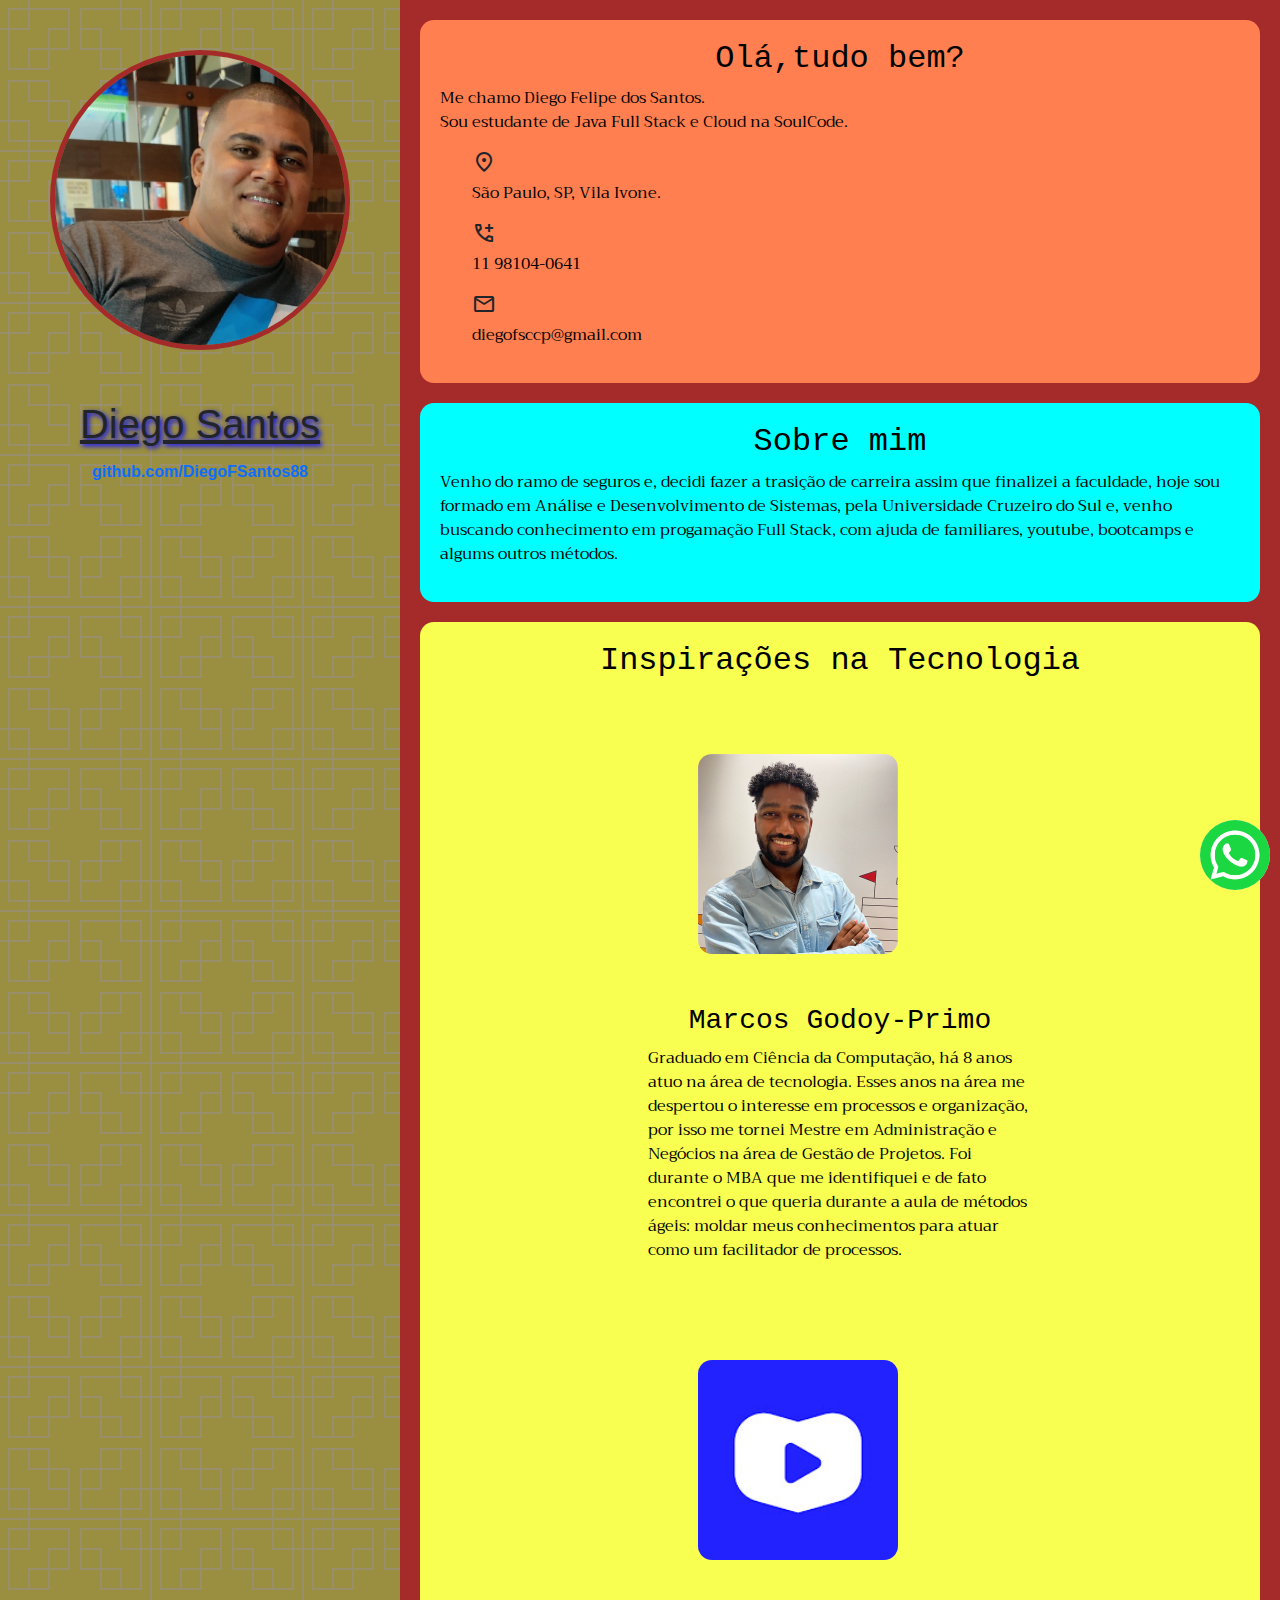
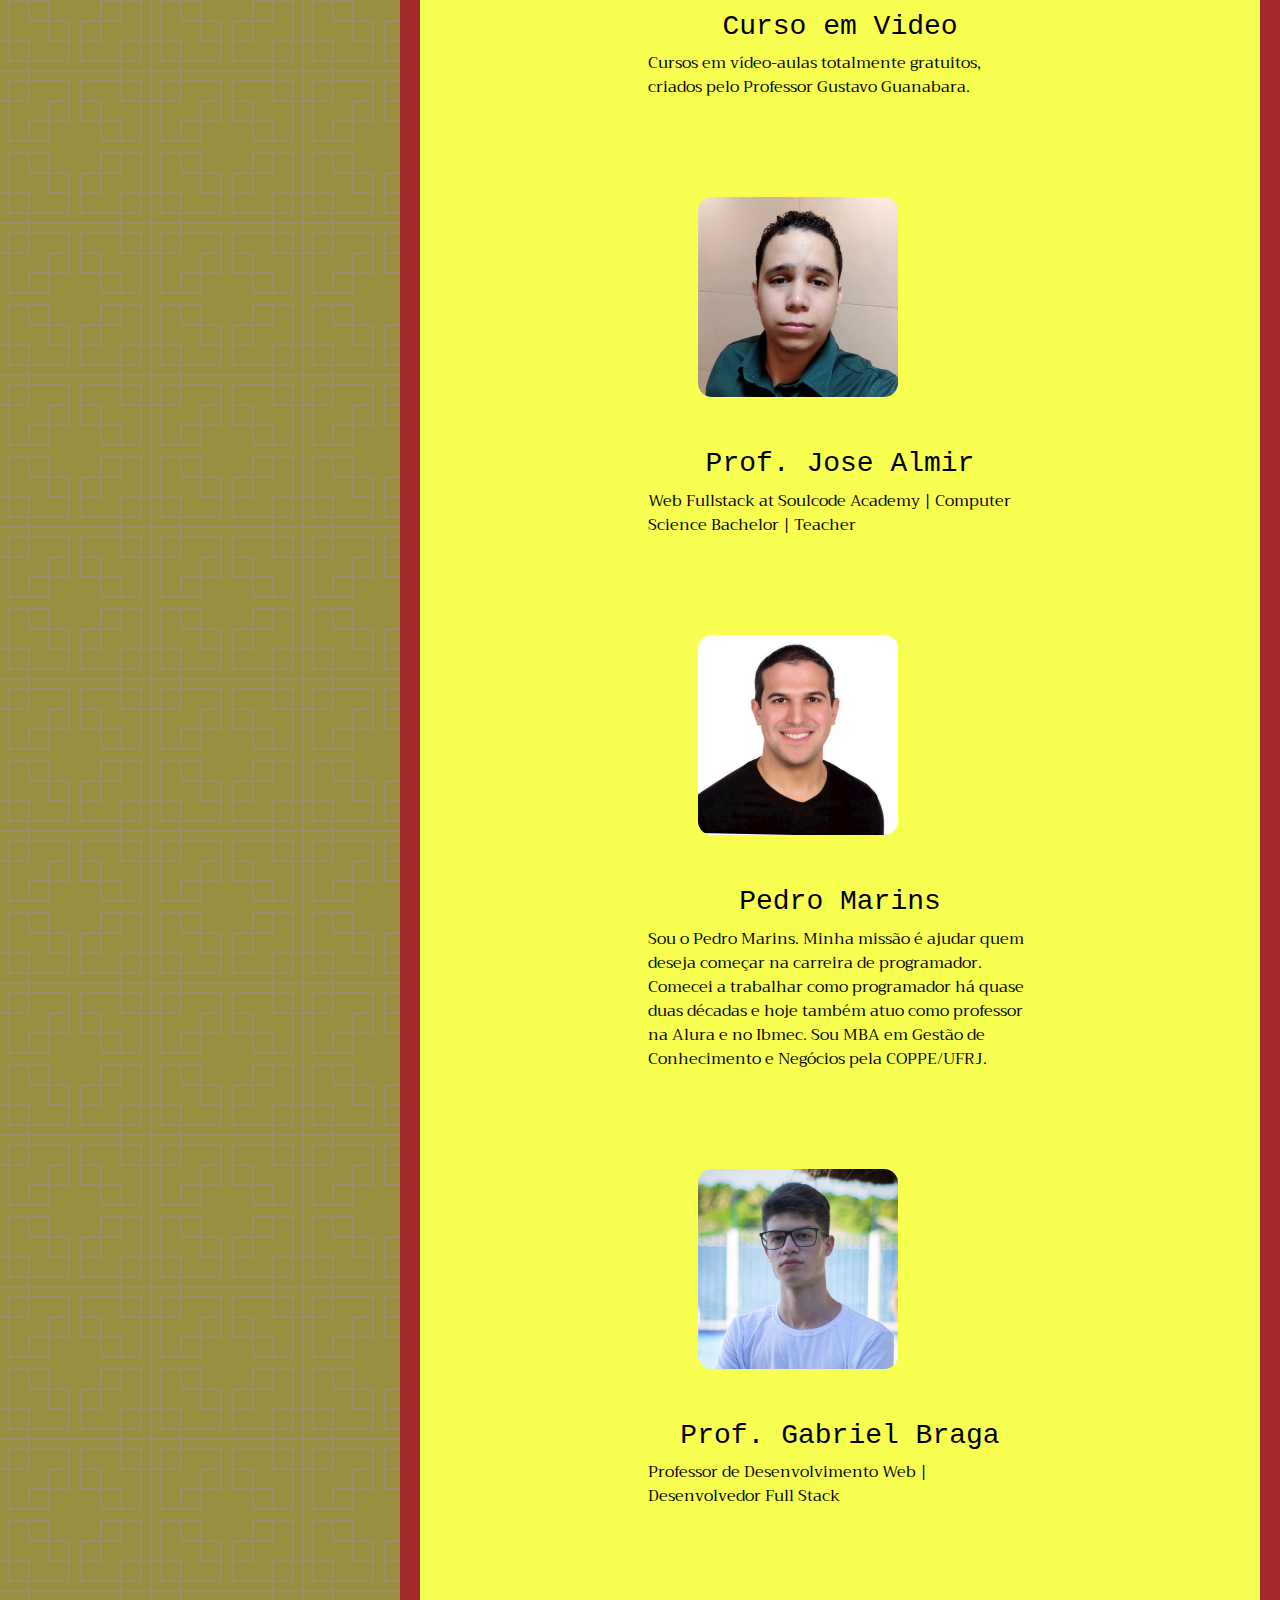
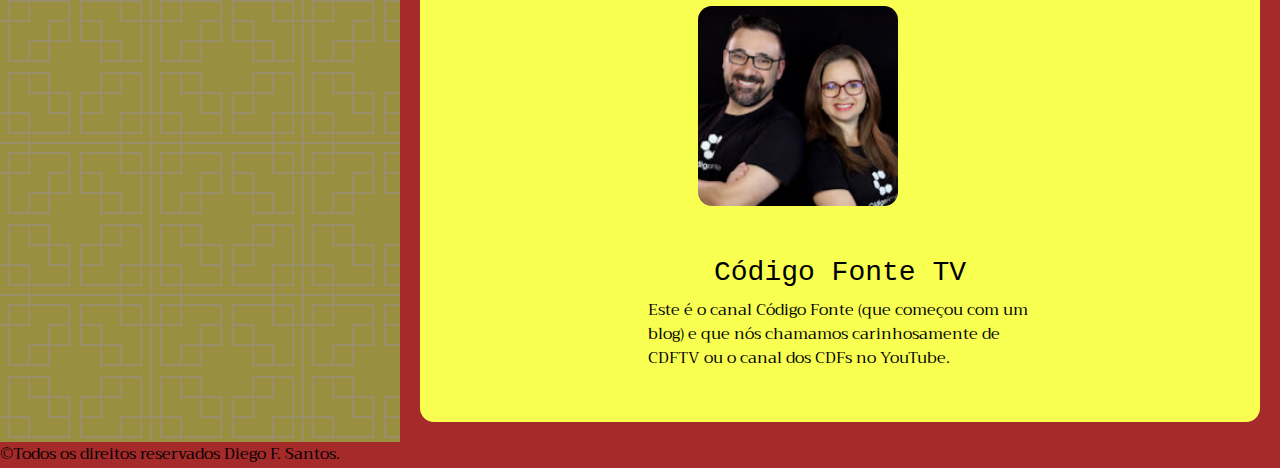
<file: index.html>
<!DOCTYPE html>
<html lang="pt-BR">

<head>
    <meta charset="UTF-8" />
    <meta name="viewport" content="width=device-width, initial-scale=1.0" />
    <meta property="og:title" content="Projeto CSS Diego Santos" />
    <meta property="og:type" content="video.movie" />
    <meta property="og:url" content="" />
    <meta property="og:image" content="/imagens/diego.jpg" />
    <title>Portfólio - Diego Santos</title>
    <link rel="stylesheet" href="https://cdn.jsdelivr.net/npm/bootstrap@5.3.0/dist/css/bootstrap.min.css">
    <link rel="stylesheet"
        href="https://fonts.googleapis.com/css2?family=Material+Symbols+Outlined:opsz,wght,FILL,GRAD@20..48,100..700,0..1,-50..200" />
    <link rel="stylesheet" href="./styles.css" />
    <link rel="stylesheet" href="https://fonts.googleapis.com/css?family=Trirong">
</head>

<body>
    <main>
        <aside>
            <section>
                <div class="img">
                    <a href="https://www.linkedin.com/in/diego-santos-46303a214/" target="_blank">
                        <img src="imagens/diego.jpg" alt="diego">
                    </a>
                </div>
                <div class="a">
                    <h1>Diego Santos</h1>
                    <a href="https://github.com/DiegoFsantos88" target="_blank">
                        <b>github.com/DiegoFSantos88</b></a>
                </div>
            </section>
        </aside>
        <section>
            <article class="box1">
                <h2>Olá,tudo bem?</h2>
                <p>Me chamo Diego Felipe dos Santos. <br>Sou estudante de Java Full Stack e Cloud na SoulCode.</p>
                <ul>
                    <span class="material-symbols-outlined">
                        location_on
                    </span>
                    <p>São Paulo, SP, Vila Ivone.</p>
                    <span class="material-symbols-outlined">
                        add_call
                    </span>
                    <p>11 98104-0641</p>
                    <span class="material-symbols-outlined">
                        email
                    </span>
                    <p>diegofsccp@gmail.com</p>
                </ul>
            </article>
            <article class="box2">
                <h2>Sobre mim</h2>
                <p>Venho do ramo de seguros e, decidi fazer a trasição de carreira assim que finalizei a faculdade, hoje
                    sou formado em Análise e Desenvolvimento de Sistemas, pela Universidade Cruzeiro do Sul e, venho
                    buscando conhecimento em progamação Full Stack, com ajuda de familiares, youtube, bootcamps e algums
                    outros métodos.</p>
            </article>
            <article class="box3">
                <h2>Inspirações na Tecnologia</h2>
                <div class="banner">
                    <section class="section-container">
                        <article class="section-card">
                            <a href="https://www.linkedin.com/in/marcos-godoy-a676085a/" target="_blank">
                                <img src="imagens/Marcos.jpg" alt="foto-Marcos">
                                <h3>Marcos Godoy-Primo</h3>
                                <p>Graduado em Ciência da Computação, há 8 anos atuo na área de tecnologia. Esses anos na área me despertou o interesse em processos e organização, por isso me tornei Mestre em Administração e Negócios na área de Gestão de Projetos. Foi durante o MBA que me identifiquei e de fato encontrei o que queria durante a aula de métodos ágeis: moldar meus conhecimentos para atuar como um facilitador de processos.</p>
                            </a>
                        </article>
                        <article class="section-card">
                            <a href="https://www.youtube.com/@CursoemVideo" alt="" target="_blank">
                                <img src="imagens/curso.jpg" alt="imagen curso em video">
                                <h3>Curso em Video</h3>
                                <p>Cursos em vídeo-aulas totalmente gratuitos, criados pelo Professor Gustavo Guanabara. </p>
                                </a>
                        </article>
                        <article class="section-card">
                            <a href="https://www.linkedin.com/in/jose-almir/" target="_blank">
                                <img src="imagens/almir.jpg" alt="imagen Almir">
                                <h3>Prof. Jose Almir</h3>
                                <p>Web Fullstack at Soulcode Academy | Computer Science Bachelor | Teacher</p>
                            </a>
                        </article>
                        <article class="section-card">
                            <a href="https://www.linkedin.com/in/pedromarins/" target="_blank">
                                <img src="imagens/marins.jpg" alt="Pedro Marins">
                                <h3>Pedro Marins</h3>
                                <p>Sou o Pedro Marins. Minha missão é ajudar quem deseja começar na carreira de programador. Comecei a trabalhar como programador há quase duas décadas e hoje também atuo como professor na Alura e no Ibmec. Sou MBA em Gestão de Conhecimento e Negócios pela COPPE/UFRJ.</p>
                            </a>
                        </article>
                        <article class="section-card">
                            <a href="https://www.linkedin.com/in/f-gabriel-braga/" target="_blank">
                                <img src="imagens/gabriel.jpg" alt="imagen Gabriel">
                                <h3>Prof. Gabriel Braga</h3>
                                <p>Professor de Desenvolvimento Web | Desenvolvedor Full Stack</p>
                            </a>
                        </article>
                        <article class="section-card">
                            <a href="https://www.youtube.com/@codigofontetv" target="_blank">
                                <img src="imagens/codigo.jpg" alt="">
                                <h3>Código Fonte TV </h3>
                                <p>Este é o canal Código Fonte (que começou com um blog) e que nós chamamos carinhosamente de CDFTV ou o canal dos CDFs no YouTube.</p>
                            </a>
                        </article>
                    </section>
            </article>
        </section>
        <section class="botao">
            <button class="botao img">
                <img src="imagens/whats.png" alt="whatsapp">
            </button>
        </section>
    </main>
    <footer>
        <div>
            <p>&copy;Todos os direitos reservados Diego F. Santos.</p>
        </div>
    </footer>
</body>

</html>
</file>
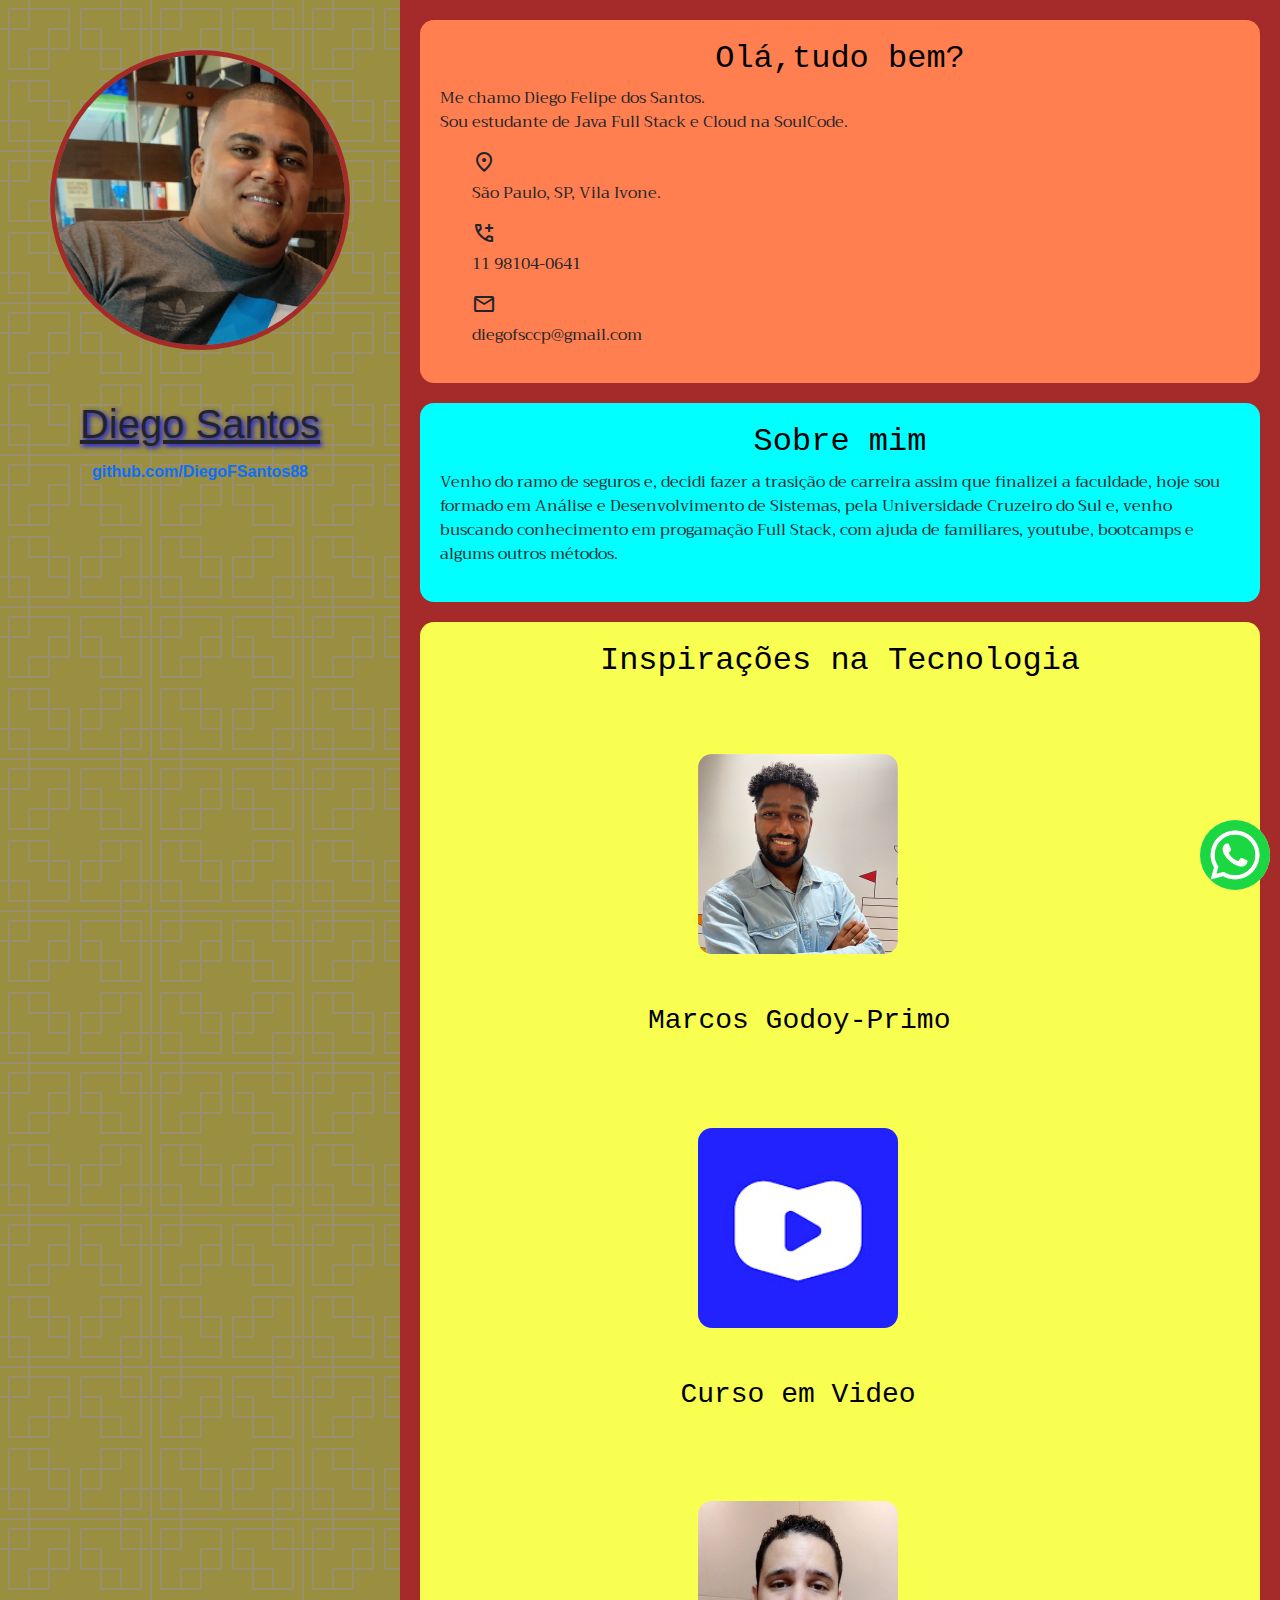
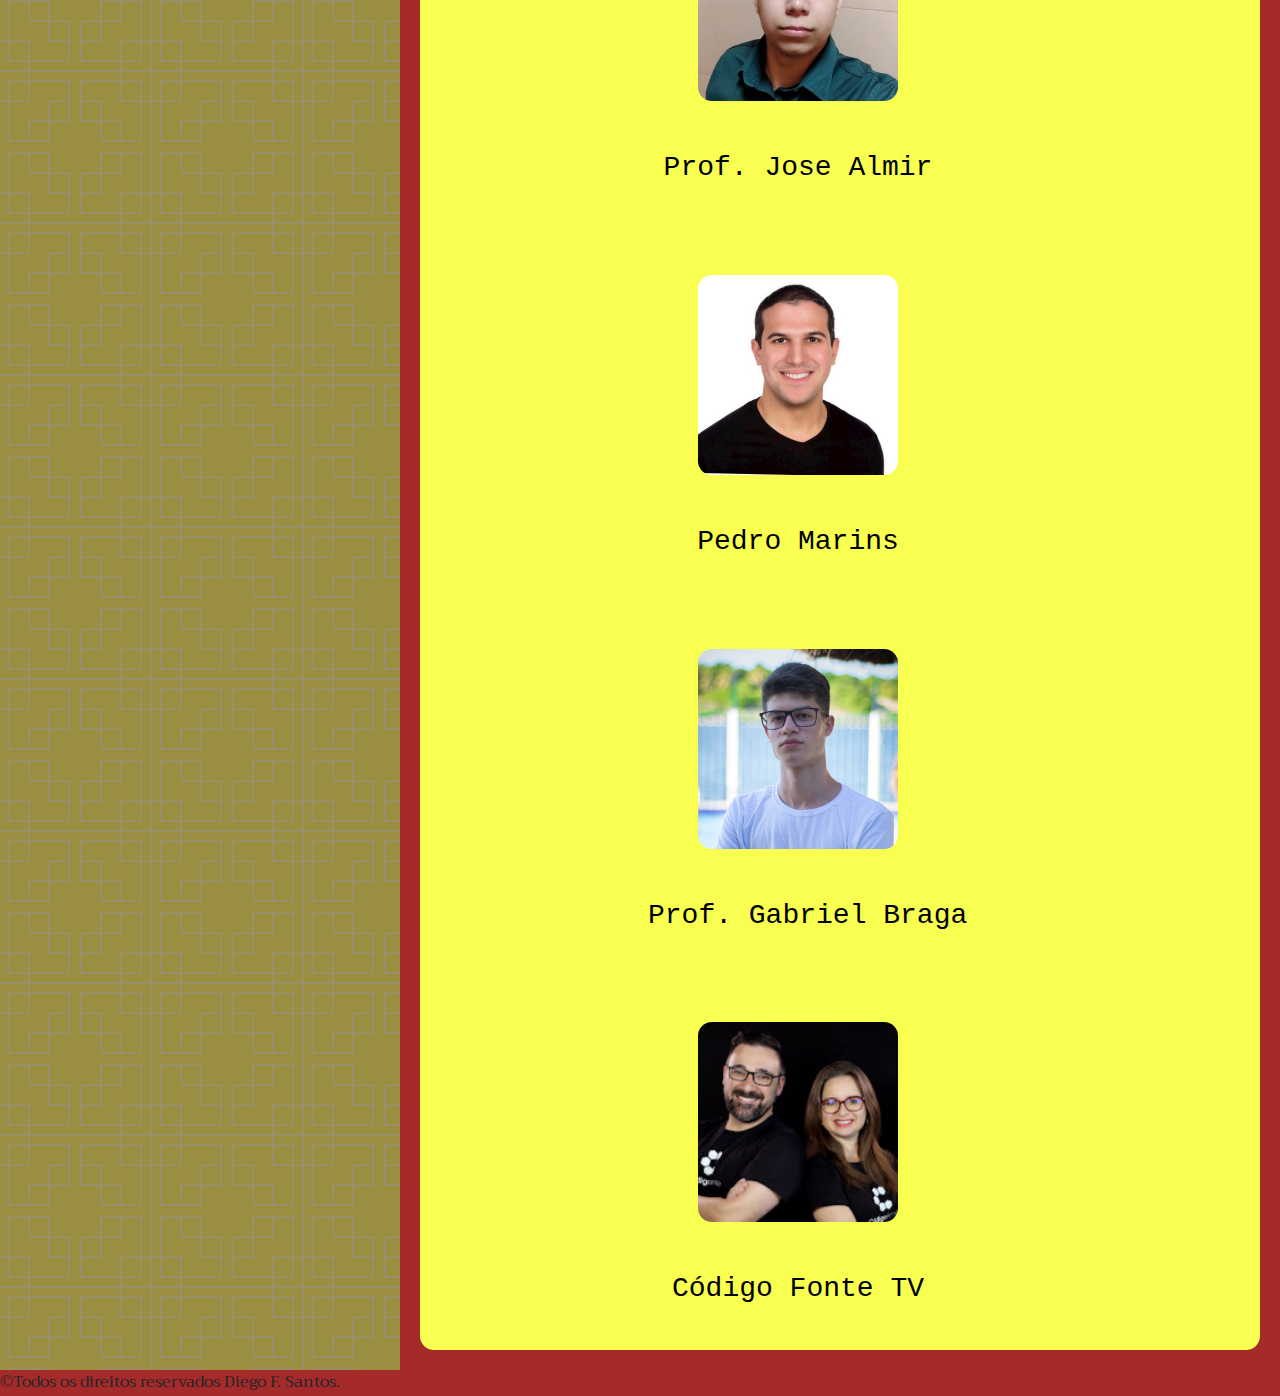
<file: Projeto CSS/index.html>
<!DOCTYPE html>
<html lang="pt-BR">

<head>
    <meta charset="UTF-8" />
    <meta name="viewport" content="width=device-width, initial-scale=1.0" />
    <meta property="og:title" content="Projeto CSS Diego Santos" />
    <meta property="og:type" content="video.movie" />
    <meta property="og:url" content="" />
    <meta property="og:image" content="/Projeto CSS/imagens/diego.jpg" />
    <title>Portfólio - Diego Santos</title>
    <link rel="stylesheet" href="https://cdn.jsdelivr.net/npm/bootstrap@5.3.0/dist/css/bootstrap.min.css">
    <link rel="stylesheet"
        href="https://fonts.googleapis.com/css2?family=Material+Symbols+Outlined:opsz,wght,FILL,GRAD@20..48,100..700,0..1,-50..200" />
    <link rel="stylesheet" href="./styles.css" />
    <link rel="stylesheet" href="https://fonts.googleapis.com/css?family=Trirong">
</head>

<body>
    <main>
        <aside>
            <section>
                <div class="img">
                    <a href="https://www.linkedin.com/in/diego-santos-46303a214/" target="_blank">
                        <img src="imagens/diego.jpg" alt="diego">
                    </a>
                </div>
                <div class="a">
                    <h1>Diego Santos</h1>
                    <a href="https://github.com/DiegoFsantos88" target="_blank">
                        <b>github.com/DiegoFSantos88</b></a>
                </div>
            </section>
        </aside>
        <section>
            <article class="box1">
                <h2>Olá,tudo bem?</h2>
                <p>Me chamo Diego Felipe dos Santos. <br>Sou estudante de Java Full Stack e Cloud na SoulCode.</p>
                <ul>
                    <span class="material-symbols-outlined">
                        location_on
                    </span>
                    <p>São Paulo, SP, Vila Ivone.</p>
                    <span class="material-symbols-outlined">
                        add_call
                    </span>
                    <p>11 98104-0641</p>
                    <span class="material-symbols-outlined">
                        email
                    </span>
                    <p>diegofsccp@gmail.com</p>
                </ul>
            </article>
            <article class="box2">
                <h2>Sobre mim</h2>
                <p>Venho do ramo de seguros e, decidi fazer a trasição de carreira assim que finalizei a faculdade, hoje
                    sou formado em Análise e Desenvolvimento de Sistemas, pela Universidade Cruzeiro do Sul e, venho
                    buscando conhecimento em progamação Full Stack, com ajuda de familiares, youtube, bootcamps e algums
                    outros métodos.</p>
            </article>
            <article class="box3">
                <h2>Inspirações na Tecnologia</h2>
                <div class="banner">
                    <section class="section-container">
                        <article class="section-card">
                            <a href="https://www.linkedin.com/in/marcos-godoy-a676085a/" target="_blank">
                                <img src="imagens/Marcos.jpg" alt="foto-Marcos">
                                <h3>Marcos Godoy-Primo</h3>
                            </a>
                        </article>
                        <article class="section-card">
                            <a href="https://www.youtube.com/@CursoemVideo" alt="" target="_blank">
                                <img src="/Projeto CSS/imagens/curso.jpg" alt="imagen curso em video">
                                <h3>Curso em Video</h3>
                            </a>
                        </article>
                        <article class="section-card">
                            <a href="https://www.linkedin.com/in/jose-almir/" target="_blank">
                                <img src="imagens/almir.jpg" alt="imagen Almir">
                                <h3>Prof. Jose Almir</h3>
                            </a>
                        </article>
                        <article class="section-card">
                            <a href="https://www.linkedin.com/in/pedromarins/" target="_blank">
                                <img src="imagens/marins.jpg" alt="Pedro Marins">
                                <h3>Pedro Marins</h3>
                            </a>
                        </article>
                        <article class="section-card">
                            <a href="https://www.linkedin.com/in/f-gabriel-braga/" target="_blank">
                                <img src="imagens/gabriel.jpg" alt="imagen Gabriel">
                                <h3>Prof. Gabriel Braga</h3>
                            </a>
                        </article>
                        <article class="section-card">
                            <a href="https://www.youtube.com/@codigofontetv" target="_blank">
                                <img src="imagens/codigo.jpg" alt="">
                                <h3>Código Fonte TV </h3>
                            </a>
                        </article>
                    </section>
            </article>
        </section>
        <section class="botao">
            <button class="botao img">
                <img src="imagens/whats.png" alt="whatsapp">
            </button>
        </section>
    </main>
    <footer>
        <div>
            <p>&copy;Todos os direitos reservados Diego F. Santos.</p>
        </div>
    </footer>
</body>

</html>
</file>
<file: styles.css>
* {
    box-sizing: border-box;
    margin: 0;
    padding: 0;
}

body,html {
    background-color: brown;
    font-family: "Lato", sans-serif;
    text-align: justify;
    height: 100%;
    width: 100%;
}

main {
    display: flex;
}

aside {
    background-color: rgb(154, 142, 64);
    background-image: url("data:image/svg+xml,%3Csvg xmlns='http://www.w3.org/2000/svg' width='152' height='152' viewBox='0 0 152 152'%3E%3Cg fill-rule='evenodd'%3E%3Cg id='temple' fill='%239C92AC' fill-opacity='0.4'%3E%3Cpath d='M152 150v2H0v-2h28v-8H8v-20H0v-2h8V80h42v20h20v42H30v8h90v-8H80v-42h20V80h42v40h8V30h-8v40h-42V50H80V8h40V0h2v8h20v20h8V0h2v150zm-2 0v-28h-8v20h-20v8h28zM82 30v18h18V30H82zm20 18h20v20h18V30h-20V10H82v18h20v20zm0 2v18h18V50h-18zm20-22h18V10h-18v18zm-54 92v-18H50v18h18zm-20-18H28V82H10v38h20v20h38v-18H48v-20zm0-2V82H30v18h18zm-20 22H10v18h18v-18zm54 0v18h38v-20h20V82h-18v20h-20v20H82zm18-20H82v18h18v-18zm2-2h18V82h-18v18zm20 40v-18h18v18h-18zM30 0h-2v8H8v20H0v2h8v40h42V50h20V8H30V0zm20 48h18V30H50v18zm18-20H48v20H28v20H10V30h20V10h38v18zM30 50h18v18H30V50zm-2-40H10v18h18V10z'/%3E%3C/g%3E%3C/g%3E%3C/svg%3E");
    flex-wrap: wrap;
    flex-direction: column;
    justify-content: center;
    align-items: center;
    flex: 3;
}

h1 {
    text-decoration-line: underline;
    text-shadow: 2px 2px 5px blue;
}

img {
    margin-top: 30px;
    margin: 50px;
    width: 300px;
    border-radius: 50%;
    border-style: solid;
    border-color: brown;
    border-width: 5px 5px;
}

.a {
    width: 100%;
    text-align: center;
    justify-content: start;
    line-height: 2;
}

p {
    font-family: "Trirong", serif;
}

.box1 {
    background-color: coral;
    text-align: justify;
    padding: 20px;
    margin: 20px;
    border: 5px;
    border-radius: 14px;
}

.box2 {
    background-color: cyan;
    text-align: justify;
    padding: 20px;
    margin: 20px;
    border: 5px;
    border-radius: 14px;
}

.box3 {
    background-color: rgb(249, 255, 80);
    text-align: justify;
    padding: 20px;
    margin: 20px;
    border: 5px;
    border-radius: 14px;
}

.section-container {
    display: flex;
    flex-wrap: wrap;
    justify-content: center;
}

.section-card {
    width: 400px;
    margin: 8px;
    padding: 8px;
    display: flex;
    align-items: center;
    gap: 8px;
}

.section-card img {
    width: 200px;
    border: 5px;
    border-radius: 14px;
}
p {
    text-align: left;
    color: black;
}

h3,
h2 {
    text-align: center;
    color: black;
    font-family: "Lucida Console", "Courier New", monospace;
}

a:link {
    text-decoration: none;
}

a:hover {
    background-color: rgb(64, 214, 237);
    border-radius: 10px;
}

.botao {
    position: fixed;
    bottom: 0;
    right: 0;
    margin: 10px;
    border-style: none;
    border-radius: 50%;
}

.botao img {
    margin-top: 50px;
    margin: 0px;
    width: 70px;
    border: transparent;
}

 
@media screen and (max-width: 1000px) {
    main, head {
        display: flex;
        flex-direction: column; 
        align-items: center; 
        flex-direction: column;
        padding: none;
        margin: none;
    }
}
</file>
<file: Projeto CSS/styles.css>
* {
    box-sizing: border-box;
    margin: 0;
    padding: 0;
}

body,html {
    background-color: brown;
    font-family: "Lato", sans-serif;
    text-align: justify;
    height: 100%;
    width: 100%;
}

main {
    display: flex;
}

aside {
    background-color: rgb(154, 142, 64);
    background-image: url("data:image/svg+xml,%3Csvg xmlns='http://www.w3.org/2000/svg' width='152' height='152' viewBox='0 0 152 152'%3E%3Cg fill-rule='evenodd'%3E%3Cg id='temple' fill='%239C92AC' fill-opacity='0.4'%3E%3Cpath d='M152 150v2H0v-2h28v-8H8v-20H0v-2h8V80h42v20h20v42H30v8h90v-8H80v-42h20V80h42v40h8V30h-8v40h-42V50H80V8h40V0h2v8h20v20h8V0h2v150zm-2 0v-28h-8v20h-20v8h28zM82 30v18h18V30H82zm20 18h20v20h18V30h-20V10H82v18h20v20zm0 2v18h18V50h-18zm20-22h18V10h-18v18zm-54 92v-18H50v18h18zm-20-18H28V82H10v38h20v20h38v-18H48v-20zm0-2V82H30v18h18zm-20 22H10v18h18v-18zm54 0v18h38v-20h20V82h-18v20h-20v20H82zm18-20H82v18h18v-18zm2-2h18V82h-18v18zm20 40v-18h18v18h-18zM30 0h-2v8H8v20H0v2h8v40h42V50h20V8H30V0zm20 48h18V30H50v18zm18-20H48v20H28v20H10V30h20V10h38v18zM30 50h18v18H30V50zm-2-40H10v18h18V10z'/%3E%3C/g%3E%3C/g%3E%3C/svg%3E");
    flex-wrap: wrap;
    flex-direction: column;
    justify-content: center;
    align-items: center;
    flex: 3;
}

h1 {
    text-decoration-line: underline;
    text-shadow: 2px 2px 5px blue;
}

img {
    margin-top: 30px;
    margin: 50px;
    width: 300px;
    border-radius: 50%;
    border-style: solid;
    border-color: brown;
    border-width: 5px 5px;
}

.a {
    width: 100%;
    text-align: center;
    justify-content: start;
    line-height: 2;
}

p {
    font-family: "Trirong", serif;
}

.box1 {
    background-color: coral;
    text-align: justify;
    padding: 20px;
    margin: 20px;
    border: 5px;
    border-radius: 14px;
}

.box2 {
    background-color: cyan;
    text-align: justify;
    padding: 20px;
    margin: 20px;
    border: 5px;
    border-radius: 14px;
}

.box3 {
    background-color: rgb(249, 255, 80);
    text-align: justify;
    padding: 20px;
    margin: 20px;
    border: 5px;
    border-radius: 14px;
}

.section-container {
    display: flex;
    flex-wrap: wrap;
    justify-content: center;
}

.section-card {
    width: 400px;
    margin: 8px;
    padding: 8px;
    display: flex;
    align-items: center;
    gap: 8px;
}

.section-card img {
    width: 200px;
    border: 5px;
    border-radius: 14px;
}
p {
    text-align: left;
}

h3,
h2 {
    text-align: center;
    color: black;
    font-family: "Lucida Console", "Courier New", monospace;
}

a:link {
    text-decoration: none;
}

a:hover {
    background-color: rgb(64, 214, 237);
    border-radius: 10px;
}

.botao {
    position: fixed;
    bottom: 0;
    right: 0;
    margin: 10px;
    border-style: none;
    border-radius: 50%;
}

.botao img {
    margin-top: 50px;
    margin: 0px;
    width: 70px;
    border: transparent;
}

@media screen and (max-width: 599px) {
    main {
        display: flex;
        flex-direction: column; /* Altera a direção para uma coluna */
        align-items: center; /* Centraliza os elementos verticalmente */
        flex-direction: column;
        padding: none;
        margin: none;
    }
}
</file>
